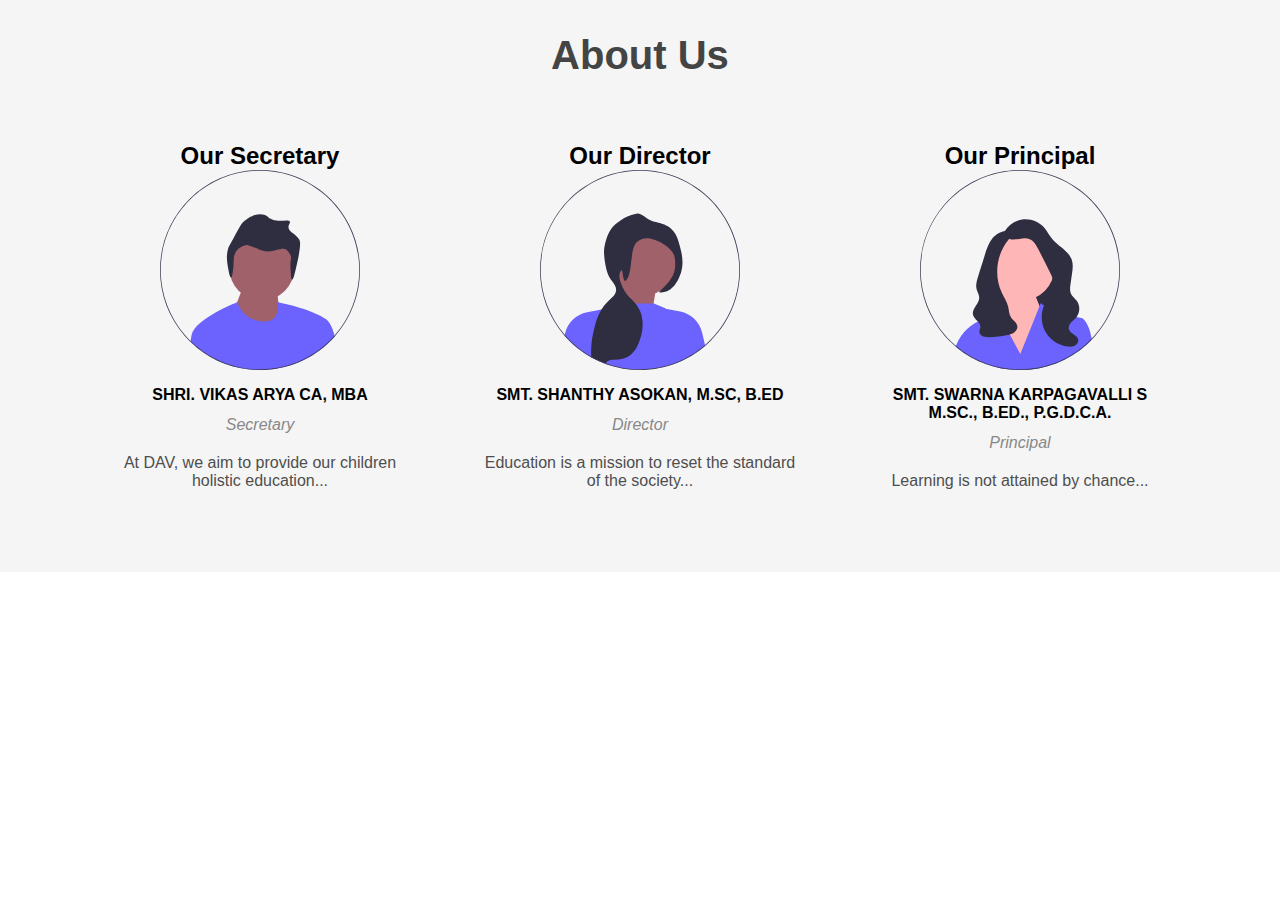
<file: index.html>
<!DOCTYPE html>
<html lang="en">
<head>
    <meta charset="UTF-8">
    <meta name="viewport" content="width=device-width, initial-scale=1.0">
    <link rel="stylesheet" href="styles.css">
    <link rel="stylesheet" href="https://stackpath.bootstrapcdn.com/font-awesome/4.7.0/css/font-awesome.min.css">
    <title>Our-Team</title>
</head>
<body>
    <div class="container">
        <div class="header">
            <h1>About Us</h1>
        </div>
        <div class="sub-container">
            <!-- Secretary -->
            <div class="teams" onclick="openPopup('secretary')">
                <h2>Our Secretary</h2>
                <img src="svg/profile1.svg" alt="">
                <div class="name">Shri. Vikas Arya CA, MBA</div>
                <div class="desig">Secretary</div>
                <div class="about">At DAV, we aim to provide our children holistic education...</div>
            </div>

            <!-- Director -->
            <div class="teams" onclick="openPopup('director')">
                <h2>Our Director</h2>
                <img src="svg/profile2.svg" alt="">
                <div class="name">Smt. Shanthy Asokan, M.Sc, B.Ed</div>
                <div class="desig">Director</div>
                <div class="about">Education is a mission to reset the standard of the society...</div>
            </div>

            <!-- Principal -->
            <div class="teams" onclick="openPopup('principal')">
                <h2>Our Principal</h2>
                <img src="svg/profile3.svg" alt="">
                <div class="name">Smt. Swarna Karpagavalli S M.Sc., B.Ed., P.G.D.C.A.</div>
                <div class="desig">Principal</div>
                <div class="about">Learning is not attained by chance...</div>
            </div>
        </div>
    </div>

    <!-- Popup Container -->
    <div id="popup" class="popup">
        <div class="popup-content">
            <span class="close-btn" onclick="closePopup()">&times;</span>
            <div id="popup-body"></div>
        </div>
    </div>

    <script src="script.js"></script>
</body>
</html>
</file>
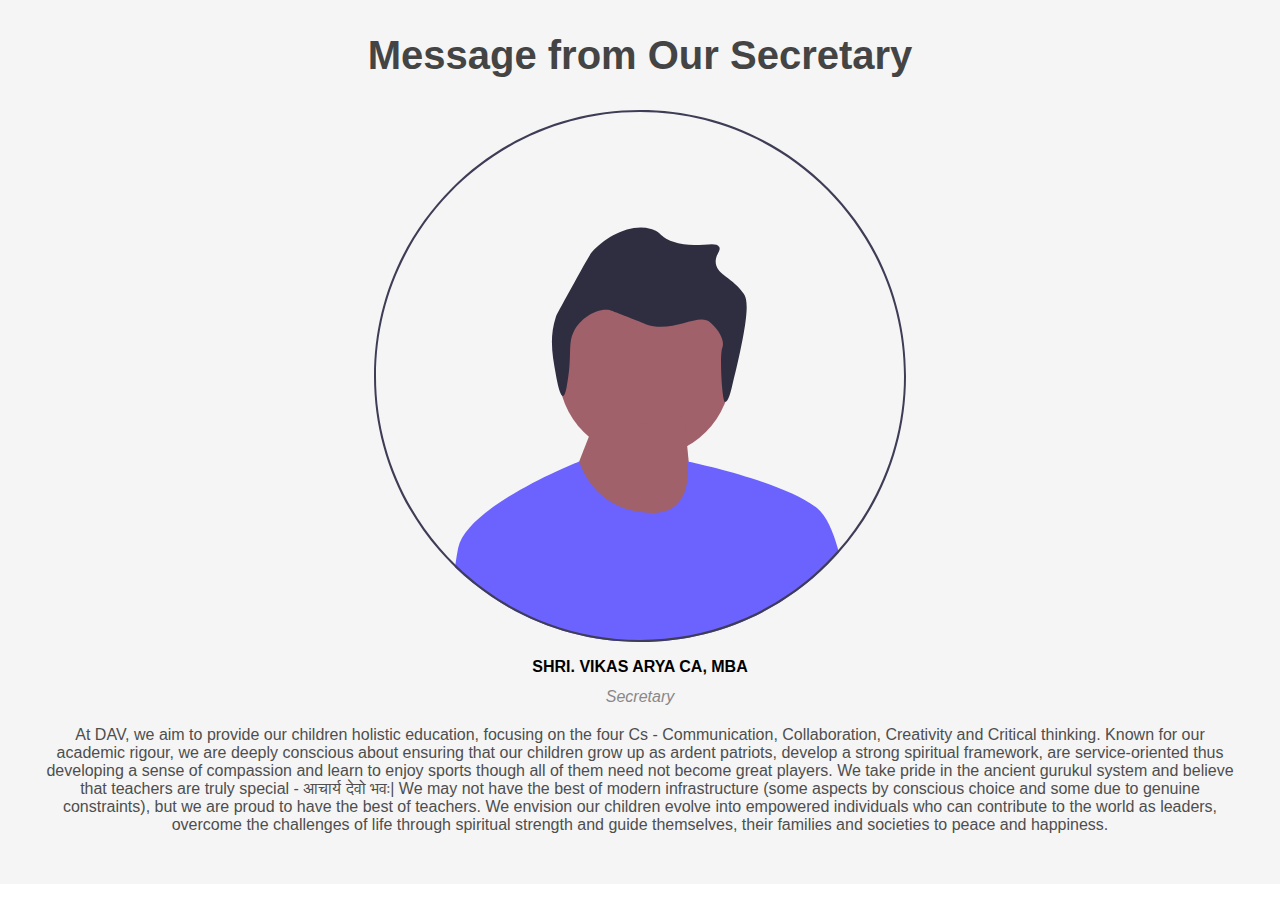
<file: secretary.html>
<!DOCTYPE html>
<html lang="en">

<head>
    <meta charset="UTF-8">
    <meta name="viewport" content="width=device-width, initial-scale=1.0">
    <link rel="stylesheet" href="styles.css">
    <link rel="stylesheet" href="https://stackpath.bootstrapcdn.com/font-awesome/4.7.0/css/font-awesome.min.css">
    <title>Secretary - Shri. Vikas Arya</title>
</head>

<body>
    <div class="container">
        <div class="header">
            <h1>Message from Our Secretary</h1>
        </div>
        <div class="sub-container">
            <div class="profile">
                <img src="svg/profile1.svg" alt="Shri. Vikas Arya">
                <div class="name">Shri. Vikas Arya CA, MBA</div>
                <div class="desig">Secretary</div>
                <div class="about">
                    <p>At DAV, we aim to provide our children holistic education, focusing on the four Cs - Communication, Collaboration, Creativity and Critical thinking.
                        Known for our academic rigour, we are deeply conscious about ensuring that our children grow up as ardent patriots, develop a strong spiritual framework, are service-oriented thus developing a sense of compassion and learn to enjoy sports though all of them need not become great players.
                        We take pride in the ancient gurukul system and believe that teachers are truly special - आचार्य देवो भवः| We may not have the best of modern infrastructure (some aspects by conscious choice and some due to genuine constraints), but we are proud to have the best of teachers.
                        We envision our children evolve into empowered individuals who can contribute to the world as leaders, overcome the challenges of life through spiritual strength and guide themselves, their families and societies to peace and happiness.</p>
            </div>
        </div>
    </div>
</body>

</html>
</file>
<file: styles.css>
* {
    margin: 0;
    padding: 0;
    font-family: -apple-system, BlinkMacSystemFont, 'Segoe UI', Roboto, Oxygen, Ubuntu, Cantarell, 'Open Sans', 'Helvetica Neue', sans-serif;
}

.container {
    text-align: center;
    background: #f5f5f5;
}

.header {
    padding-top: 30px;
    color: #444;
    font-size: 20px;
    margin: auto;
    line-height: 50px;
}

.sub-container {
    max-width: 1200px;
    margin: auto;
    padding: 30px 0;
    display: flex;
    flex-wrap: wrap;
    justify-content: center;
}

.teams {
    margin: 10px;
    padding: 22px;
    max-width: 30%;
    cursor: pointer;
    transition: 0.4s;
    box-sizing: border-box;
}

.teams:hover {
    background: #ddd;
    border-radius: 12px;
}

.teams img {
    width: 200px;
    height: 200px;
}

.name {
    padding: 12px;
    font-weight: bold;
    font-size: 16px;
    text-transform: uppercase;
}

.desig {
    font-style: italic;
    color: #888;
}

.about {
    margin: 20px 0;
    font-weight: lighter;
    color: #4e4e4e;
}

.social-links {
    margin: 14px;
}

.social-links a {
    display: inline-block;
    height: 30px;
    width: 30px;
    transition: .4s;
}

.social-links a:hover {
    transform: scale(1.5);
}

.social-links a i {
    color: #444;
}

@media screen and (max-width: 600px) {
    .teams {
        max-width: 100%;
    }
}

a {
    text-decoration: none; 
    color: inherit; 
}
a:focus {
    outline: none;
    background-color: transparent; 
}
.popup {
    display: none;
    position: fixed;
    top: 0;
    left: 0;
    width: 100%;
    height: 100%;
    background: rgba(0, 0, 0, 0.7);
    z-index: 1000;
    justify-content: center;
    align-items: center;
}

.popup-content {
    background: rgba(255, 255, 255, 0.9); 
    padding: 20px;
    border-radius: 10px;
    max-width: 600px; 
    width: 80%;
    max-height: 80vh; 
    height: auto; 
    overflow-y: auto; 
    position: relative;
    backdrop-filter: blur(10px); 
}

.close-btn {
    position: absolute;
    top: 10px;
    right: 15px;
    font-size: 24px;
    cursor: pointer;
    color: #444;
}

.close-btn:hover {
    color: #000;
}

.blur {
    filter: blur(5px);
}
</file>
